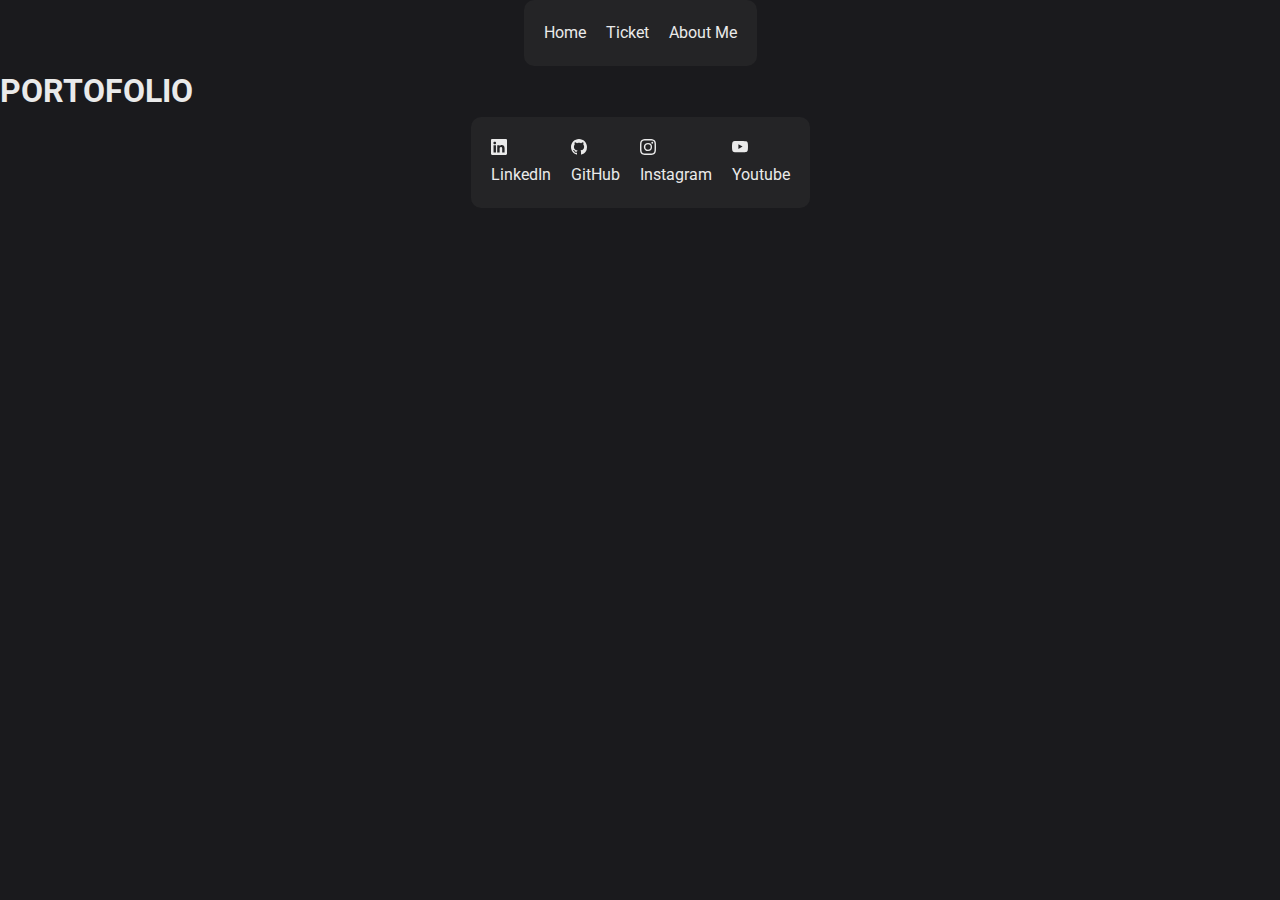
<file: index.html>
<!DOCTYPE html>
<html lang="en">
<head>
  <meta charset="UTF-8" />
  <meta name="viewport" content="width=device-width, initial-scale=1.0"/>
  <title>Muhammad Lintang Fajar - About</title>
  <link rel="stylesheet" href="style.css" />
</head>
<body>
  <header>
    <nav id="nav">
      <ul class="nav_links">
        <li><a href="home.html">Home</a></li>
        <li><a href="ticket.html">Ticket</a></li>
        <li><a href="about.html">About Me</a></li>
      </ul>
    </nav>

    <!-- Burger menu -->
    <div class="burger-icon">
      <label class="burger" for="burger">
        <input class="line" type="checkbox" id="burger" />
      </label>
    </div>
  </header>

  <main>
    <!-- Hero Section -->
    <section>
      <h1 class="hero">PORTOFOLIO</h1>
      <nav>
        <!-- From Uiverse.io by wilsondesouza -->
        <ul class="example-2">
          <li class="icon-content">
            <a href="https://linkedin.com/" aria-label="LinkedIn" data-social="linkedin">
              <div class="filled"></div>
              <svg xmlns="http://www.w3.org/2000/svg" width="16" height="16"
                fill="currentColor" class="bi bi-linkedin" viewBox="0 0 16 16">
                <path d="M0 1.146C0 .513.526 0 1.175 0h13.65C15.474 
                  0 16 .513 16 1.146v13.708c0 .633-.526 
                  1.146-1.175 1.146H1.175C.526 16 0 15.487 
                  0 14.854zm4.943 12.248V6.169H2.542v7.225zm-1.2-8.212c.837 
                  0 1.358-.554 1.358-1.248-.015-.709-.52-1.248-1.342-1.248S2.4 
                  3.226 2.4 3.934c0 .694.521 1.248 
                  1.327 1.248zm4.908 8.212V9.359c0-.216.016-.432.08-.586.173-.431.568-.878 
                  1.232-.878.869 0 1.216.662 1.216 
                  1.634v3.865h2.401V9.25c0-2.22-1.184-3.252-2.764-3.252-1.274 
                  0-1.845.7-2.165 1.193v.025h-.016l.016-.025V6.169h-2.4c.03.678 
                  0 7.225 0 7.225z" fill="currentColor"></path>
              </svg>
            </a>
            <div class="tooltip">LinkedIn</div>
          </li>

          <li class="icon-content">
            <a href="https://www.github.com/" aria-label="GitHub" data-social="github">
              <div class="filled"></div>
              <svg xmlns="http://www.w3.org/2000/svg" width="16" height="16"
                fill="currentColor" class="bi bi-github" viewBox="0 0 16 16">
                <path d="M8 0C3.58 0 0 3.58 0 
                  8c0 3.54 2.29 6.53 5.47 
                  7.59.4.07.55-.17.55-.38 0-.19-.01-.82-.01-1.49-2.01.37-2.53-.49-2.69-.94-.09-.23-.48-.94-.82-1.13-.28-.15-.68-.52-.01-.53.63-.01 
                  1.08.58 1.23.82.72 1.21 
                  1.87.87 2.33.66.07-.52.28-.87.51-1.07-1.78-.2-3.64-.89-3.64-3.95 
                  0-.87.31-1.59.82-2.15-.08-.2-.36-1.02.08-2.12 
                  0 0 .67-.21 2.2.82.64-.18 
                  1.32-.27 2-.27s1.36.09 2 
                  .27c1.53-1.04 2.2-.82 
                  2.2-.82.44 1.1.16 1.92.08 
                  2.12.51.56.82 1.27.82 
                  2.15 0 3.07-1.87 3.75-3.65 
                  3.95.29.25.54.73.54 
                  1.48 0 1.07-.01 1.93-.01 
                  2.2 0 .21.15.46.55.38A8.01 
                  8.01 0 0 0 16 8c0-4.42-3.58-8-8-8"
                  fill="currentColor"></path>
              </svg>
            </a>
            <div class="tooltip">GitHub</div>
          </li>

          <li class="icon-content">
            <a href="https://www.instagram.com/" aria-label="Instagram" data-social="instagram">
              <div class="filled"></div>
              <svg xmlns="http://www.w3.org/2000/svg" width="16" height="16"
                fill="currentColor" class="bi bi-instagram" viewBox="0 0 16 16">
                <path d="M8 0C5.829 0 5.556.01 
                  4.703.048 3.85.088 3.269.222 
                  2.76.42a3.9 3.9 0 0 0-1.417.923A3.9 
                  3.9 0 0 0 .42 2.76C.222 
                  3.268.087 3.85.048 
                  4.7.01 5.555 0 5.827 
                  0 8.001c0 2.172.01 2.444.048 
                  3.297.04.852.174 1.433.372 
                  1.942.205.526.478.972.923 
                  1.417.444.445.89.719 
                  1.416.923.51.198 1.09.333 
                  1.942.372C5.555 15.99 5.827 
                  16 8 16s2.444-.01 3.298-.048c.851-.04 
                  1.434-.174 1.943-.372a3.9 3.9 
                  0 0 0 1.416-.923c.445-.445.718-.891.923-1.417.197-.509.332-1.09.372-1.942C15.99 
                  10.445 16 10.173 16 8s-.01-2.445-.048-3.299c-.04-.851-.175-1.433-.372-1.941a3.9 
                  3.9 0 0 0-.923-1.417A3.9 3.9 
                  0 0 0 13.24.42c-.51-.198-1.092-.333-1.943-.372C10.443.01 10.172 
                  0 7.998 0zm-.717 1.442h.718c2.136 
                  0 2.389.007 3.232.046.78.035 1.204.166 
                  1.486.275.373.145.64.319.92.599s.453.546.598.92c.11.281.24.705.275 
                  1.485.039.843.047 1.096.047 3.231s-.008 
                  2.389-.047 3.232c-.035.78-.166 
                  1.203-.275 1.485a2.5 2.5 0 0 1-.599.919c-.28.28-.546.453-.92.598-.28.11-.704.24-1.485.276-.843.038-1.096.047-3.232.047s-2.39-.009-3.233-.047c-.78-.036-1.203-.166-1.485-.276a2.5 
                  2.5 0 0 1-.92-.598 2.5 2.5 
                  0 0 1-.6-.92c-.109-.281-.24-.705-.275-1.485-.038-.843-.046-1.096-.046-3.233s.008-2.388.046-3.231c.036-.78.166-1.204.276-1.486.145-.373.319-.64.599-.92s.546-.453.92-.598c.282-.11.705-.24 
                  1.485-.276.738-.034 1.024-.044 
                  2.515-.045zm4.988 1.328a.96.96 0 
                  1 0 0 1.92.96.96 0 0 0 0-1.92m-4.27 
                  1.122a4.109 4.109 0 1 0 
                  0 8.217 4.109 4.109 0 0 0 0-8.217m0 
                  1.441a2.667 2.667 0 1 1 
                  0 5.334 2.667 2.667 0 0 1 
                  0-5.334"
                  fill="currentColor"></path>
              </svg>
            </a>
            <div class="tooltip">Instagram</div>
          </li>

          <li class="icon-content">
            <a href="https://youtube.com/" aria-label="Youtube" data-social="youtube">
              <div class="filled"></div>
              <svg xmlns="http://www.w3.org/2000/svg" width="16" height="16"
                fill="currentColor" class="bi bi-youtube" viewBox="0 0 16 16">
                <path d="M8.051 1.999h.089c.822.003 
                  4.987.033 6.11.335a2.01 2.01 0 0 1 
                  1.415 1.42c.101.38.172.883.22 
                  1.402l.01.104.022.26.008.104c.065.914.073 
                  1.77.074 1.957v.075c-.001.194-.01 
                  1.108-.082 2.06l-.008.105-.009.104c-.05.572-.124 
                  1.14-.235 1.558a2.01 2.01 0 0 1-1.415 
                  1.42c-1.16.312-5.569.334-6.18.335h-.142c-.309 
                  0-1.587-.006-2.927-.052l-.17-.006-.087-.004-.171-.007-.171-.007c-1.11-.049-2.167-.128-2.654-.26a2.01 
                  2.01 0 0 1-1.415-1.419c-.111-.417-.185-.986-.235-1.558L.09 
                  9.82l-.008-.104A31 31 0 0 1 0 
                  7.68v-.123c.002-.215.01-.958.064-1.778l.007-.103.003-.052.008-.104.022-.26.01-.104c.048-.519.119-1.023.22-1.402a2.01 
                  2.01 0 0 1 1.415-1.42c.487-.13 1.544-.21 
                  2.654-.26l.17-.007.172-.006.086-.003.171-.007A100 
                  100 0 0 1 7.858 2zM6.4 5.209v4.818l4.157-2.408z"
                  fill="currentColor"></path>
              </svg>
            </a>
            <div class="tooltip">Youtube</div>
          </li>
        </ul>
      </nav>
    </section>
</body>
</html>
</file>
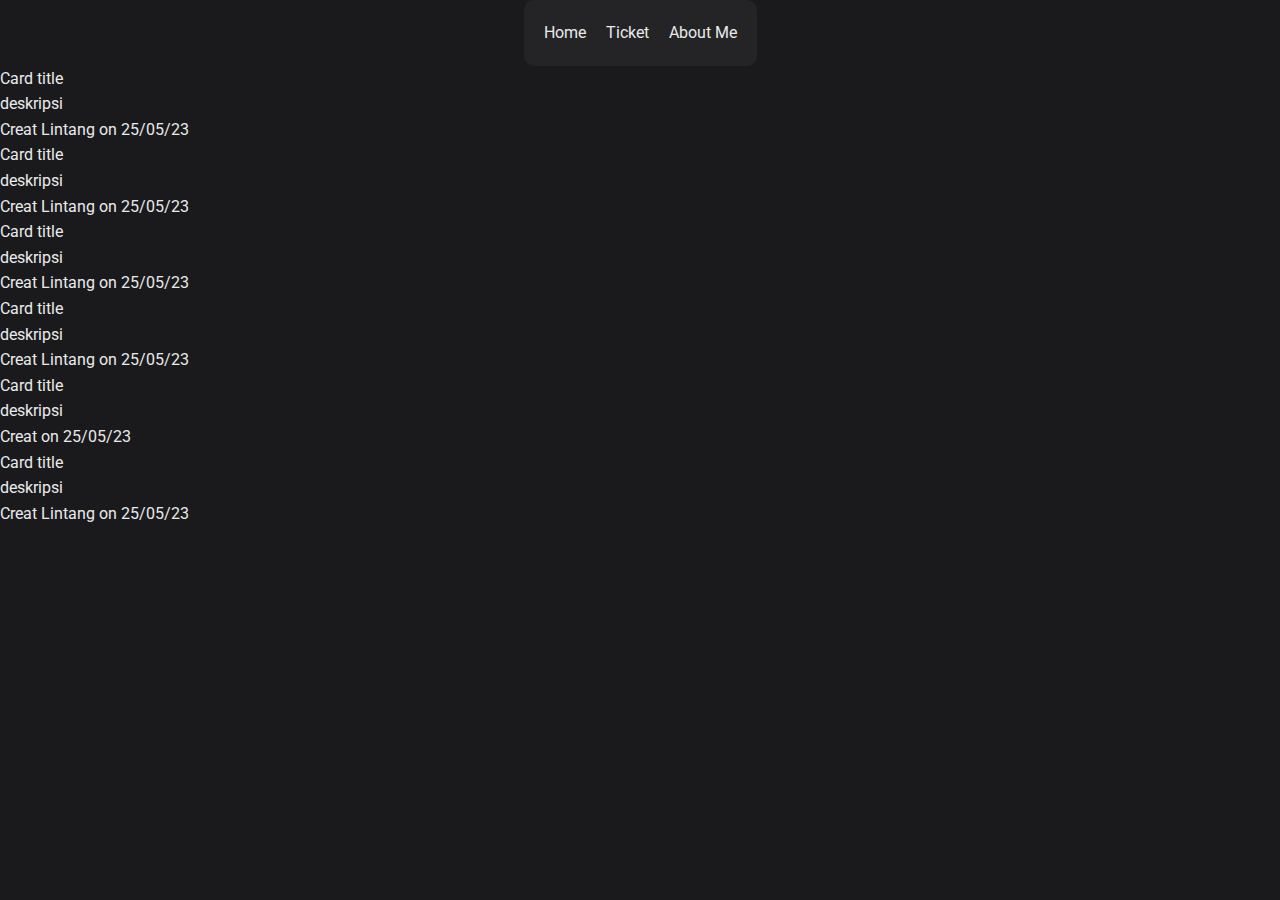
<file: about.html>
<!DOCTYPE html>
<html lang="en">
<head>
  <meta charset="UTF-8" />
  <meta name="viewport" content="width=device-width, initial-scale=1.0"/>
  <link rel="stylesheet" href="style.css" />
</head>

<body>
    <header>
         <nav id="nav">
      <ul class="nav_links">
        <li><a href="home.html">Home</a></li>
        <li><a href="ticket.html">Ticket</a></li>
        <li><a href="about.html">About Me</a></li>
      </ul>
    </nav>
    </header>
     <!-- Flip Cards Section -->
    <section class="card-section">
      <div class="flip-card">
        <div class="flip-card-inner">
          <div class="flip-card-front"></div>
          <div class="flip-card-back1"></div>
        </div>
      </div>

      <div class="flip-card">
        <div class="flip-card-inner">
          <div class="flip-card-front"></div>
          <div class="flip-card-back2"></div>
        </div>
      </div>

      <div class="flip-card">
        <div class="flip-card-inner">
          <div class="flip-card-front"></div>
          <div class="flip-card-back3"></div>
        </div>
      </div>

      <div class="flip-card">
        <div class="flip-card-inner">
          <div class="flip-card-front"></div>
          <div class="flip-card-back4"></div>
        </div>
      </div>
    </section>

    <section>
        <div class="container1">
        <div class="item">
            <div class="card">
  <div class="card-image"></div>
  <p class="card-title">Card title</p>
  <p class="card-body">
    deskripsi
  </p>
  <p class="footer">Creat  <span class="by-name">Lintang</span> on <span class="date">25/05/23</span></p>
</div>
        </div>
        <div class="item">
            <div class="card">
  <div class="card-image"></div>
  <p class="card-title">Card title</p>
  <p class="card-body">
   deskripsi
  <p class="footer">Creat  <span class="by-name">Lintang</span> on <span class="date">25/05/23</span></p>
</div>
        </div>
        <div class="item">
            <div class="card">
  <div class="card-image"></div>
  <p class="card-title">Card title</p>
  <p class="card-body">
    deskripsi
  </p>
  <p class="footer">Creat  <span class="by-name">Lintang</span> on <span class="date">25/05/23</span></p>
</div>
        </div>
        <div class="item">
            <div class="card">
  <div class="card-image"></div>
  <p class="card-title">Card title</p>
  <p class="card-body">
    deskripsi
  </p>
  <p class="footer">Creat  <span class="by-name">Lintang</span> on <span class="date">25/05/23</span></p>
</div>
        </div>
        <div class="item">
            <div class="card">
  <div class="card-image"></div>
  <p class="card-title">Card title</p>
  <p class="card-body">
    deskripsi
  </p>
  <p class="footer">Creat <span class="by-name"></span> on <span class="date">25/05/23</span></p>
</div>
        </div>
        <div class="item">
            <div class="card">
  <div class="card-image"></div>
  <p class="card-title">Card title</p>
  <p class="card-body">
    deskripsi
  </p>
  <p class="footer">Creat <span class="by-name">Lintang</span> on <span class="date">25/05/23</span></p>
</div>
        </div>
        </div>
    </section>
</section>
</body>
</file>
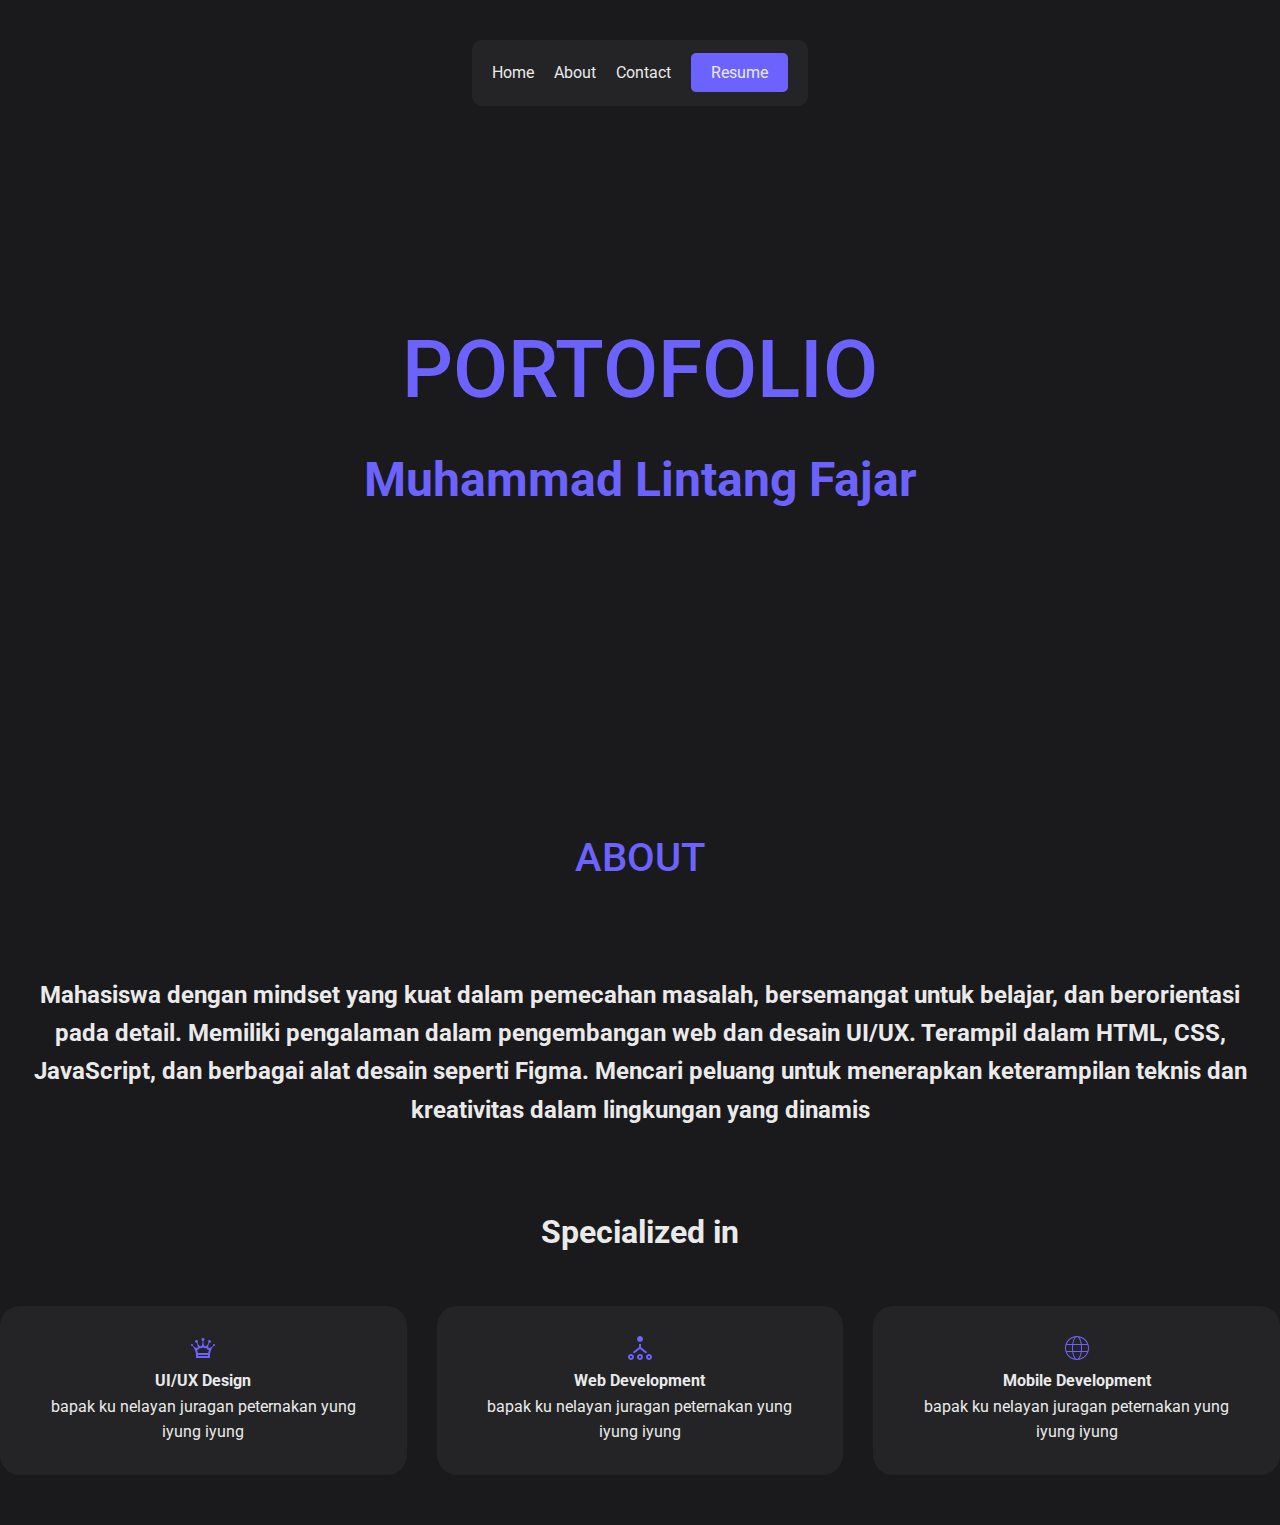
<file: home.html>
<!DOCTYPE html>
<html lang="en">
<head>
    <meta charset="UTF-8">
    <meta name="viewport" content="width=device-width, initial-scale=1.0">
    <meta http-equiv="X-UA-Compatible" content="ie=edge">
    <title>Muhammad Lintang Fajar</title>
    <link rel="stylesheet" href="style.css">
</head>

<body>
    <header>
        <div class="container">
            <div class="navbar">
                <nav id="nav-list">
                    <ul>
                        <li><a href="index.html">Home</a></li>
                        <li><a href="about.html">About</a></li>
                        <li><a href="contact.html">Contact</a></li>
                        <li>
                            <a href="resume.html" target="_blank" class="btn">Resume</a>
                        </li>
                    </ul>
                </nav>

                <div class="burger" id="burger-button">
                    <div class="line line1"></div>
                    <div class="line line2"></div>
                    <div class="line line3"></div>
                </div>
            </div>
        </div>
    </header>

    <main>
        <section id="hero">
            <div class="hero-left">
                <h1 class="pre-title">PORTOFOLIO</h1>
                <h3 class="title">Muhammad Lintang Fajar</h3>
            </div>
        </section>

        <section id="services">
            <div class="main-container">
                <h2 class="pre-title">About</h2>
                <h2 class="parag">Mahasiswa dengan mindset yang kuat dalam pemecahan masalah, bersemangat untuk belajar, dan berorientasi pada detail. Memiliki pengalaman dalam pengembangan web dan desain UI/UX. Terampil dalam HTML, CSS, JavaScript, dan berbagai alat desain seperti Figma. Mencari peluang untuk menerapkan keterampilan teknis dan kreativitas dalam lingkungan yang dinamis</h2>
                <h1 class="services-title">Specialized in</h1>

                <div class="grid-3">
                    <div class="service1">
                        <div class="service-icon" role="img" aria-label="UI/UX Design icon">
                             <svg xmlns="http://www.w3.org/2000/svg" width="24" height="24" viewBox="0 0 24 24"><path d="M24 9c0-.552-.447-1-1-1-.729 0-1.295.79-.832 1.521-1.199 1.439-3.355 2.979-4.355 2.438-1.201-.65-.277-3.302.451-4.982.957.149 1.736-.588 1.736-1.477 0-.829-.672-1.5-1.5-1.5s-1.5.671-1.5 1.5c0 .452.204.853.52 1.127-.646 1.646-2.329 3.81-3.41 3.591-1.347-.268-1.69-3.448-1.685-5.287.62-.183 1.075-.751 1.075-1.431 0-.829-.672-1.5-1.5-1.5s-1.5.671-1.5 1.5c0 .68.455 1.248 1.075 1.432.006 1.839-.338 5.019-1.685 5.287-1.08.218-2.763-1.945-3.41-3.592.316-.274.52-.675.52-1.127 0-.829-.672-1.5-1.5-1.5s-1.5.671-1.5 1.5c0 .889.779 1.626 1.736 1.476.729 1.681 1.652 4.333.451 4.982-1 .541-3.155-.999-4.355-2.438.463-.73-.103-1.52-.832-1.52-.553 0-1 .448-1 1 0 .708.727 1.22 1.413.905 4.277 4.767 3.587 10.584 3.587 12.095h14c0-1.445-.707-7.308 3.587-12.095.686.315 1.413-.197 1.413-.905zm-15.42 3.001c1.277.513 2.562.148 3.42-.834.858.982 2.143 1.347 3.42.834.393 1.211 1.447 1.945 2.555 2.052-.381.976-.686 1.981-.854 2.947h-10.242c-.168-.965-.473-1.971-.854-2.947 1.103-.106 2.161-.835 2.555-2.052zm-1.58 7.999v-1h10v1h-10z"/></svg>
                        </div>
                        <h4>UI/UX Design</h4>
                        <p>bapak ku nelayan juragan peternakan yung iyung iyung</p>
                    </div>

                    <div class="service2">
                        <div class="service-icon" role="img" aria-label="Web Development icon">
                             <svg xmlns="http://www.w3.org/2000/svg" width="24" height="24" viewBox="0 0 24 24"><path d="M3 20c.552 0 1 .449 1 1s-.448 1-1 1-1-.449-1-1 .448-1 1-1zm0-2c-1.656 0-3 1.343-3 3s1.344 3 3 3 3-1.343 3-3-1.344-3-3-3zm9 2c.552 0 1 .449 1 1s-.448 1-1 1-1-.449-1-1 .448-1 1-1zm0-2c-1.656 0-3 1.343-3 3s1.344 3 3 3 3-1.343 3-3-1.344-3-3-3zm0-18c-1.656 0-3 1.343-3 3s1.344 3 3 3 3-1.343 3-3-1.344-3-3-3zm9 20c.552 0 1 .449 1 1s-.448 1-1 1-1-.449-1-1 .448-1 1-1zm0-2c-1.656 0-3 1.343-3 3s1.344 3 3 3 3-1.343 3-3-1.344-3-3-3zm-1.577-1.721l-6.423-5.028v-3.352c-.323.066-.658.101-1 .101s-.677-.035-1-.101v3.352l-6.424 5.028c.695.233 1.323.602 1.844 1.093l5.58-4.372 5.579 4.373c.522-.492 1.15-.861 1.844-1.094z"/></svg>
                        </div>
                        <h4>Web Development</h4>
                        <p>bapak ku nelayan juragan peternakan yung iyung iyung</p>
                    </div>

                    <div class="service3">
                        <div class="service-icon" role="img" aria-label="Mobile Development icon">
                           <svg width="24" height="24" xmlns="http://www.w3.org/2000/svg" fill-rule="evenodd" clip-rule="evenodd"><path d="M12.02 0c6.614.011 11.98 5.383 11.98 12 0 6.623-5.376 12-12 12-6.623 0-12-5.377-12-12 0-6.617 5.367-11.989 11.981-12h.039zm3.694 16h-7.427c.639 4.266 2.242 7 3.713 7 1.472 0 3.075-2.734 3.714-7m6.535 0h-5.523c-.426 2.985-1.321 5.402-2.485 6.771 3.669-.76 6.671-3.35 8.008-6.771m-14.974 0h-5.524c1.338 3.421 4.34 6.011 8.009 6.771-1.164-1.369-2.059-3.786-2.485-6.771m-.123-7h-5.736c-.331 1.166-.741 3.389 0 6h5.736c-.188-1.814-.215-3.925 0-6m8.691 0h-7.685c-.195 1.8-.225 3.927 0 6h7.685c.196-1.811.224-3.93 0-6m6.742 0h-5.736c.062.592.308 3.019 0 6h5.736c.741-2.612.331-4.835 0-6m-12.825-7.771c-3.669.76-6.671 3.35-8.009 6.771h5.524c.426-2.985 1.321-5.403 2.485-6.771m5.954 6.771c-.639-4.266-2.242-7-3.714-7-1.471 0-3.074 2.734-3.713 7h7.427zm-1.473-6.771c1.164 1.368 2.059 3.786 2.485 6.771h5.523c-1.337-3.421-4.339-6.011-8.008-6.771"/></svg>
                        </div>
                        <h4>Mobile Development</h4>
                        <p>bapak ku nelayan juragan peternakan yung iyung iyung</p>
                    </div>
                </div>
            </div>
        </section>
    </main>
    
    <script src="script.js"></script>
</body>
</html>
</file>
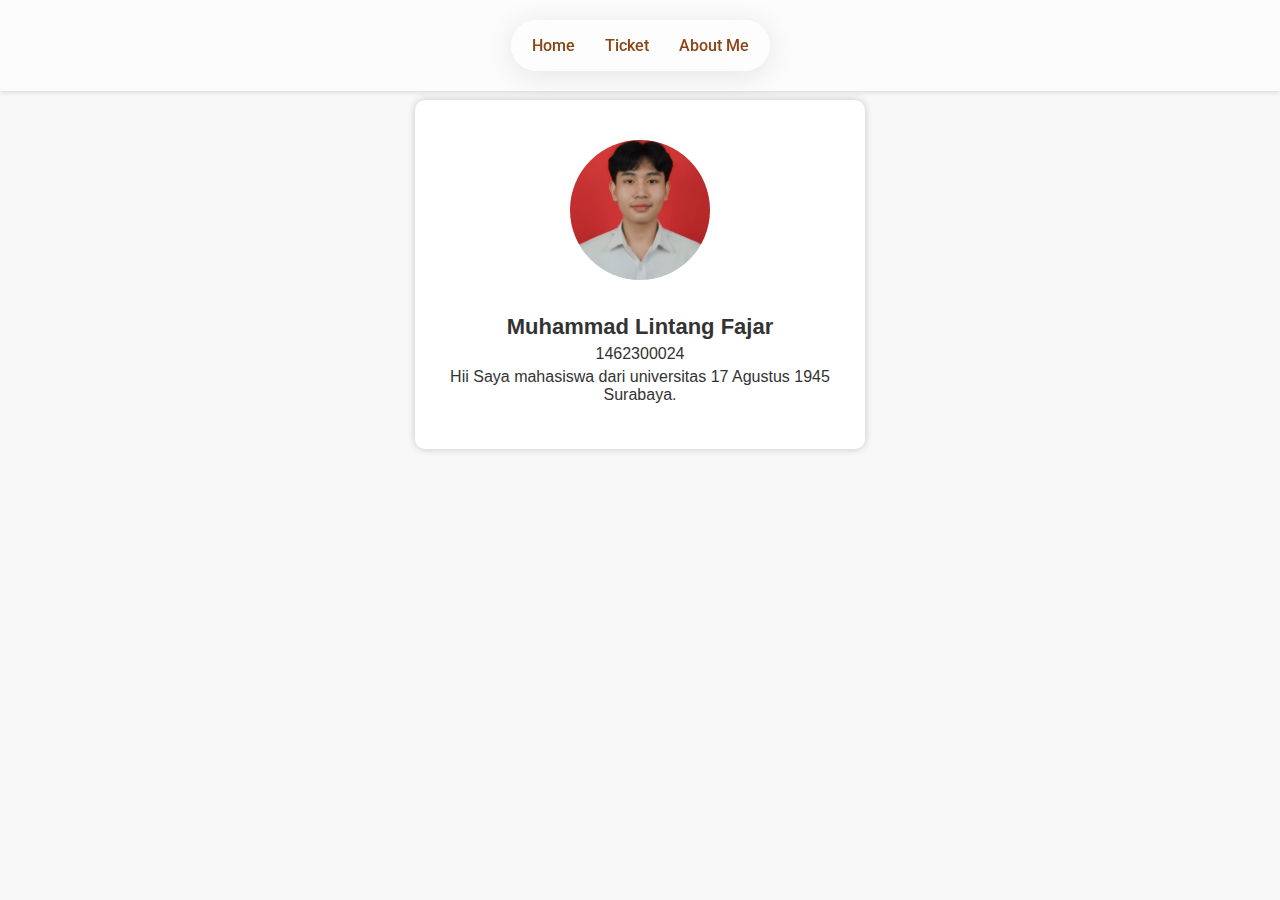
<file: ticket.html>
<!DOCTYPE html>
<html lang="id">
<head>
    <meta charset="UTF-8">
    <meta name="viewport" content="width=device-width, initial-scale=1.0">
    <title>Profil Mahasiswa - Muhammad Lintang Fajar</title>
    <link href="https://fonts.googleapis.com/css2?family=Roboto:wght@400;500&display=swap" rel="stylesheet">
    <style>
        /* Reset dan Box Sizing */
        * {
            margin: 0;
            padding: 0;
            box-sizing: border-box;
        }

        /* --- Styling Body (Polos) --- */
        body {
            font-family: Arial, Helvetica, sans-serif;
            background-color: #f8f8f8; /* Latar belakang body polos putih/abu-abu terang */
            color: #333333; /* Teks default di body menjadi gelap */
            margin: 0;
            padding: 0;
            display: flex;
            flex-direction: column;
            align-items: center;
            min-height: 100vh;
            position: relative;
        }

        /* body::before yang menciptakan efek blur di body TELAH DIHAPUS */

        /* --- Header dan Navigasi dengan Efek Blur (Glass-Morphism) --- */
        header {
            width: 100%;
            display: flex;
            justify-content: center;
            padding: 20px 0;
            /* Header transparan agar efek blur terlihat di atas background #f8f8f8 */
            background: rgba(255, 255, 255, 0.5); 
            box-shadow: 0 2px 4px rgba(0,0,0,0.1); /* Tambahkan shadow agar terangkat */
            position: fixed;
            top: 0;
            z-index: 10;
        }

        .nav_links {
            list-style: none;
            display: flex;
            justify-content: center;
            gap: 30px;
            padding: 15px 20px;
            width: fit-content;
            /* Efek Blur Glass Morphism pada Navigasi */
            background: rgba(255, 255, 255, 0.3); /* Transparan lebih terang */
            border-radius: 50px;
            box-shadow: 0 4px 30px rgba(0, 0, 0, 0.1);
            backdrop-filter: blur(10px);
            -webkit-backdrop-filter: blur(10px);
            border: 1px solid rgba(255, 255, 255, 0.6); 
            font-family: 'Roboto', sans-serif;
        }

        .nav_links li a {
            color: #8B4513; /* Warna Coklat Gelap/Tembaga agar kontras di latar belakang terang */
            text-decoration: none;
            font-weight: 500;
            transition: color 0.3s;
        }

        .nav_links li a:hover {
            color: #000000; /* Warna Hitam saat hover */
        }

        /* --- Styling Card Profil --- */
        
        .card {
            margin-top: 100px; /* Jarak dari header fixed */
            margin-bottom: 20px; 
            width: 450px;
            /* Latar belakang card putih solid */
            background-color: #ffffff; 
            border-radius: 10px;
            text-align: center;
            padding: 40px 20px;
            box-shadow: 0px 0px 8px rgba(0,0,0,0.2);
            color: #333;
        }

        .profile-img {
            width: 140px;
            height: 140px;
            border-radius: 50%;
            object-fit: cover;
            margin-bottom: 10px;
        }

        h2 {
            margin: 20px 0 5px;
            font-size: 22px;
            font-weight: bold;
        }

        p {
            font-size: 16px;
            margin: 5px 0;
        }
    </style>
</head>

<body>
    <header>
        <nav id="nav">
            <ul class="nav_links">
                <li><a href="home.html">Home</a></li>
                <li><a href="ticket.html">Ticket</a></li>
                <li><a href="about.html">About Me</a></li>
            </ul>
        </nav>
    </header>

    <div class="card">
        <img src="foto.jpg" alt="Foto Profil" class="profile-img">

        <h2>Muhammad Lintang Fajar</h2>
        <p>1462300024</p>
        <p>
            Hii Saya mahasiswa dari universitas 17 Agustus 1945 Surabaya.
        </p>
    </div>
</body>
</html>
</file>
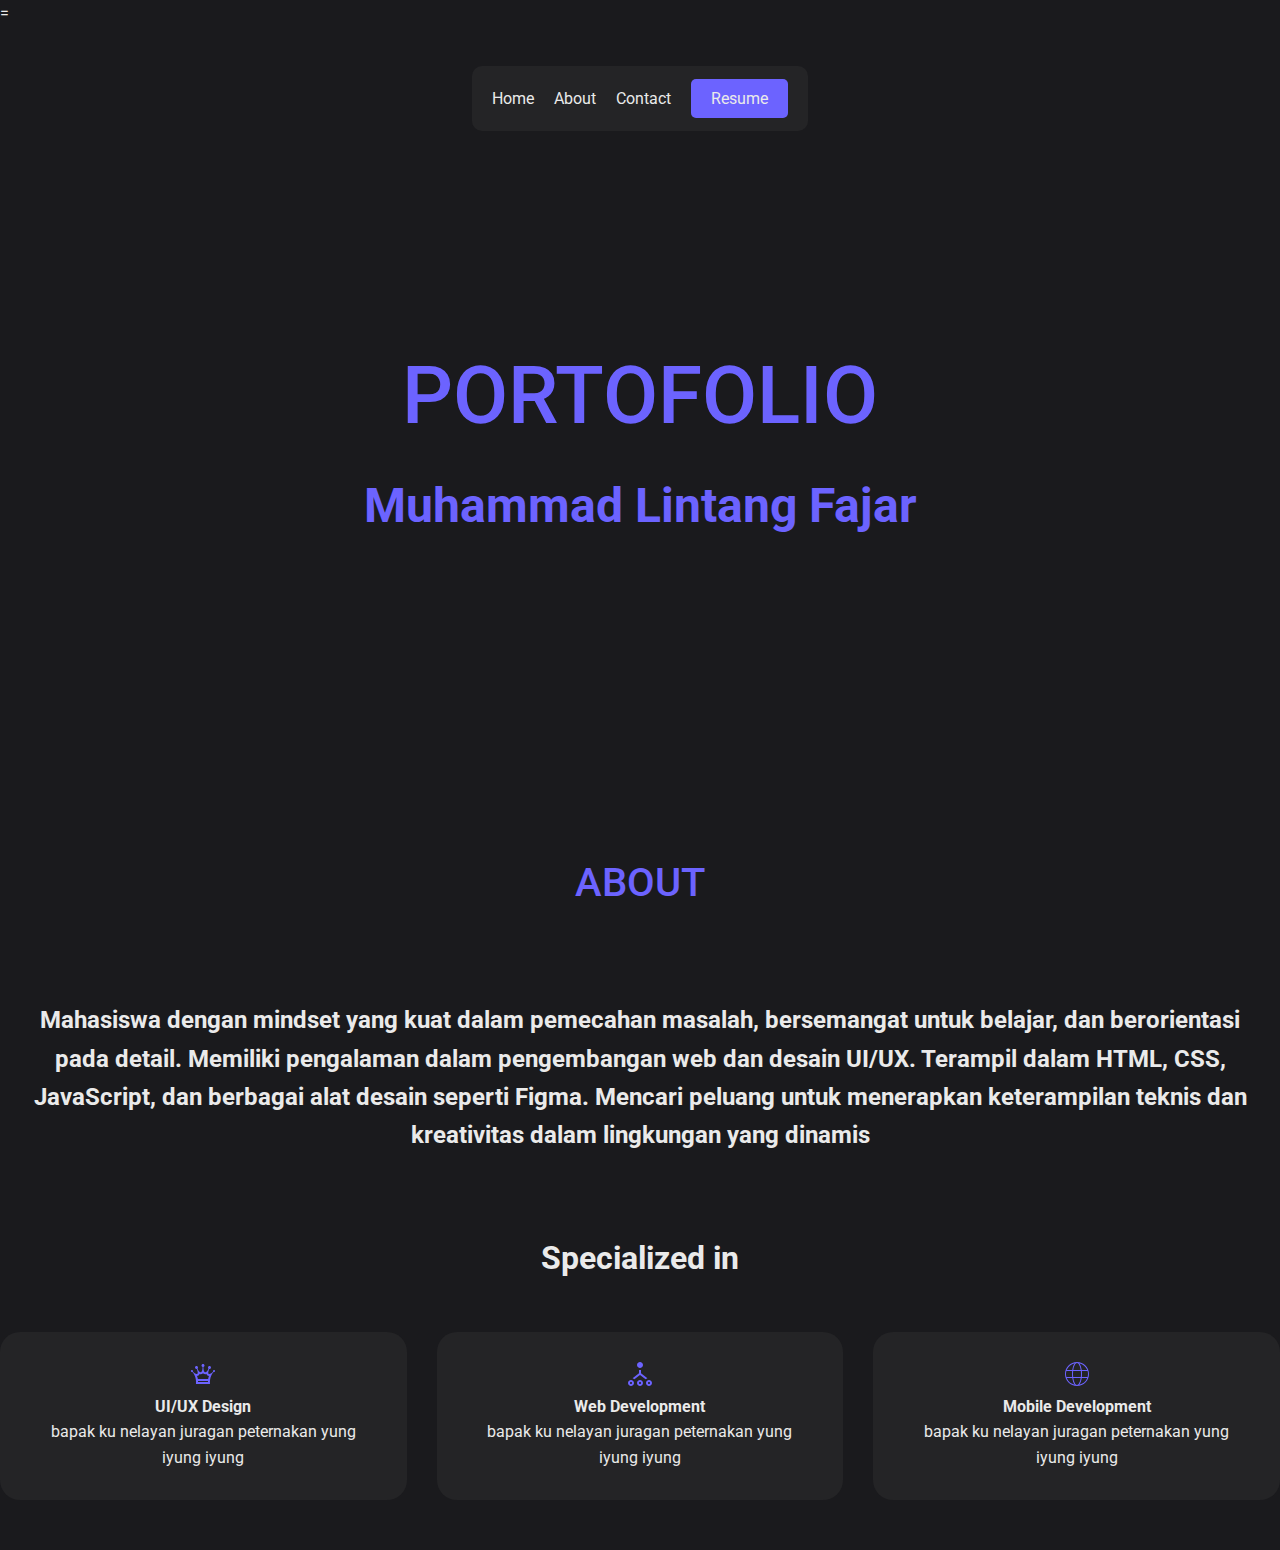
<file: web percobaan/lin.html>
<!DOCTYPE html>
<html lang="en">
<head>
    <meta charset="UTF-8">
    <meta name="viewport" content="width=device-width, initial-scale=1.0">
    <meta http-equiv="X-UA-Compatible" content="ie=edge">
    <title>Muhammad Lintang Fajar</title>
    <link rel="stylesheet" href="nta.css">
</head>=

<body>
    <header>
        <div class="container">
            <div class="navbar">
                <nav id="nav-list">
                    <ul>
                        <li><a href="index.html">Home</a></li>
                        <li><a href="about.html">About</a></li>
                        <li><a href="contact.html">Contact</a></li>
                        <li>
                            <a href="resume.html" target="_blank" class="btn">Resume</a>
                        </li>
                    </ul>
                </nav>

                <div class="burger" id="burger-button">
                    <div class="line line1"></div>
                    <div class="line line2"></div>
                    <div class="line line3"></div>
                </div>
            </div>
        </div>
    </header>

    <main>
        <section id="hero">
            <div class="hero-left">
                <h1 class="pre-title">PORTOFOLIO</h1>
                <h3 class="title">Muhammad Lintang Fajar</h3>
            </div>
        </section>

        <section id="services">
            <div class="main-container">
                <h2 class="pre-title">About</h2>
                <h2 class="parag">Mahasiswa dengan mindset yang kuat dalam pemecahan masalah, bersemangat untuk belajar, dan berorientasi pada detail. Memiliki pengalaman dalam pengembangan web dan desain UI/UX. Terampil dalam HTML, CSS, JavaScript, dan berbagai alat desain seperti Figma. Mencari peluang untuk menerapkan keterampilan teknis dan kreativitas dalam lingkungan yang dinamis</h2>
                <h1 class="services-title">Specialized in</h1>

                <div class="grid-3">
                    <div class="service1">
                        <div class="service-icon" role="img" aria-label="UI/UX Design icon">
                             <svg xmlns="http://www.w3.org/2000/svg" width="24" height="24" viewBox="0 0 24 24"><path d="M24 9c0-.552-.447-1-1-1-.729 0-1.295.79-.832 1.521-1.199 1.439-3.355 2.979-4.355 2.438-1.201-.65-.277-3.302.451-4.982.957.149 1.736-.588 1.736-1.477 0-.829-.672-1.5-1.5-1.5s-1.5.671-1.5 1.5c0 .452.204.853.52 1.127-.646 1.646-2.329 3.81-3.41 3.591-1.347-.268-1.69-3.448-1.685-5.287.62-.183 1.075-.751 1.075-1.431 0-.829-.672-1.5-1.5-1.5s-1.5.671-1.5 1.5c0 .68.455 1.248 1.075 1.432.006 1.839-.338 5.019-1.685 5.287-1.08.218-2.763-1.945-3.41-3.592.316-.274.52-.675.52-1.127 0-.829-.672-1.5-1.5-1.5s-1.5.671-1.5 1.5c0 .889.779 1.626 1.736 1.476.729 1.681 1.652 4.333.451 4.982-1 .541-3.155-.999-4.355-2.438.463-.73-.103-1.52-.832-1.52-.553 0-1 .448-1 1 0 .708.727 1.22 1.413.905 4.277 4.767 3.587 10.584 3.587 12.095h14c0-1.445-.707-7.308 3.587-12.095.686.315 1.413-.197 1.413-.905zm-15.42 3.001c1.277.513 2.562.148 3.42-.834.858.982 2.143 1.347 3.42.834.393 1.211 1.447 1.945 2.555 2.052-.381.976-.686 1.981-.854 2.947h-10.242c-.168-.965-.473-1.971-.854-2.947 1.103-.106 2.161-.835 2.555-2.052zm-1.58 7.999v-1h10v1h-10z"/></svg>
                        </div>
                        <h4>UI/UX Design</h4>
                        <p>bapak ku nelayan juragan peternakan yung iyung iyung</p>
                    </div>

                    <div class="service2">
                        <div class="service-icon" role="img" aria-label="Web Development icon">
                             <svg xmlns="http://www.w3.org/2000/svg" width="24" height="24" viewBox="0 0 24 24"><path d="M3 20c.552 0 1 .449 1 1s-.448 1-1 1-1-.449-1-1 .448-1 1-1zm0-2c-1.656 0-3 1.343-3 3s1.344 3 3 3 3-1.343 3-3-1.344-3-3-3zm9 2c.552 0 1 .449 1 1s-.448 1-1 1-1-.449-1-1 .448-1 1-1zm0-2c-1.656 0-3 1.343-3 3s1.344 3 3 3 3-1.343 3-3-1.344-3-3-3zm0-18c-1.656 0-3 1.343-3 3s1.344 3 3 3 3-1.343 3-3-1.344-3-3-3zm9 20c.552 0 1 .449 1 1s-.448 1-1 1-1-.449-1-1 .448-1 1-1zm0-2c-1.656 0-3 1.343-3 3s1.344 3 3 3 3-1.343 3-3-1.344-3-3-3zm-1.577-1.721l-6.423-5.028v-3.352c-.323.066-.658.101-1 .101s-.677-.035-1-.101v3.352l-6.424 5.028c.695.233 1.323.602 1.844 1.093l5.58-4.372 5.579 4.373c.522-.492 1.15-.861 1.844-1.094z"/></svg>
                        </div>
                        <h4>Web Development</h4>
                        <p>bapak ku nelayan juragan peternakan yung iyung iyung</p>
                    </div>

                    <div class="service3">
                        <div class="service-icon" role="img" aria-label="Mobile Development icon">
                           <svg width="24" height="24" xmlns="http://www.w3.org/2000/svg" fill-rule="evenodd" clip-rule="evenodd"><path d="M12.02 0c6.614.011 11.98 5.383 11.98 12 0 6.623-5.376 12-12 12-6.623 0-12-5.377-12-12 0-6.617 5.367-11.989 11.981-12h.039zm3.694 16h-7.427c.639 4.266 2.242 7 3.713 7 1.472 0 3.075-2.734 3.714-7m6.535 0h-5.523c-.426 2.985-1.321 5.402-2.485 6.771 3.669-.76 6.671-3.35 8.008-6.771m-14.974 0h-5.524c1.338 3.421 4.34 6.011 8.009 6.771-1.164-1.369-2.059-3.786-2.485-6.771m-.123-7h-5.736c-.331 1.166-.741 3.389 0 6h5.736c-.188-1.814-.215-3.925 0-6m8.691 0h-7.685c-.195 1.8-.225 3.927 0 6h7.685c.196-1.811.224-3.93 0-6m6.742 0h-5.736c.062.592.308 3.019 0 6h5.736c.741-2.612.331-4.835 0-6m-12.825-7.771c-3.669.76-6.671 3.35-8.009 6.771h5.524c.426-2.985 1.321-5.403 2.485-6.771m5.954 6.771c-.639-4.266-2.242-7-3.714-7-1.471 0-3.074 2.734-3.713 7h7.427zm-1.473-6.771c1.164 1.368 2.059 3.786 2.485 6.771h5.523c-1.337-3.421-4.339-6.011-8.008-6.771"/></svg>
                        </div>
                        <h4>Mobile Development</h4>
                        <p>bapak ku nelayan juragan peternakan yung iyung iyung</p>
                    </div>
                </div>
            </div>
        </section>
    </main>
</body>
</html>
</file>
<file: style.css>
@import url('https://fonts.googleapis.com/css2?family=Roboto:ital,wght@0,100..900;1,100..900&display=swap');

:root {
  /* Warna dasar */
  --background-color: #1A1A1D;
  --secondary-background: #242426;

  /* Warna utama & aksen */
  --primary-color: #6C63FF;
  --secondary-color: #00ADB5;
  --accent-color: #FF6B6B;

  /* Warna teks */
  --text-color: #EAEAEA;
  --text-muted: #A0A0A0;

  /* Border & shadow */
  --border-color: #2E2E32;
  --shadow-color: rgba(0, 0, 0, 0.6);
}

* {
  margin: 0;
  padding: 0;
  box-sizing: border-box;
}

body {
  font-family: 'Roboto', sans-serif;
  background-color: var(--background-color);
  color: var(--text-color);
  line-height: 1.6;
  scroll-behavior: smooth;
  overflow-x: hidden;
}

.pre-title, .title {
  color: var(--primary-color);
  font-weight: 700;
  margin-bottom: 10px;
}

h1, h2, h3, h4, h5, h6 {
  color: var(--text-color);
}

p, span, label, input, textarea, li {
  color: var(--text-color);
  font-size: 1rem;
}

a {
  text-decoration: none;
  color: var(--text-color);
}

.btn {
  background-color: var(--primary-color);
  color: var(--text-color);
  padding: 10px 20px;
  border-radius: 5px;
  transition: all 0.3s ease;
}

.btn:hover {
  background-color: #5d56d3;
}

.container {
  width: 100%;
  max-width: 1200px;
  margin: 0 auto;
  padding: 20px;
}

ul {
  background-color: #242426;
  border-radius: 10px;
  padding: 20px;
  list-style: none;
  transition: background-color 0.3s ease;
}

@media screen and (max-width: 1200px) {
  .container {
    width: 90%;
  }
}

.navbar {
  display: flex;
  justify-content: space-between;
  align-items: center;
  padding: 20px 0;
}

nav {
  /* Memastikan navigasi menengahkan daftar item di desktop */
  flex-grow: 1; 
  display: flex;
  justify-content: center;
}

nav ul {
  list-style: none;
  display: flex;
  gap: 20px;
  align-items: center;
}

nav ul li a {
  transition: color 0.3s ease;
}

nav ul li a:hover {
  color: var(--primary-color);
}

/* Sembunyikan hamburger di desktop */
.burger {
  display: none;
}

.burger div {
  width: 25px;
  height: 2px;
  background-color: var(--text-color);
  margin: 7px;
  transition: all 0.3s;
  z-index: 99;
}

#hero {
  height: 550px;
  display: flex;
  flex-direction: column;
  justify-content: center;
  align-items: center;
  text-align: center;
  gap: 1rem;
}

.hero-left {
  text-align: center;
}

.pre-title {
  font-size: 5rem;
  font-weight: 500;
  text-transform: uppercase;
  margin-bottom: 0.5rem;
}

.title {
  font-size: 3rem;
  font-weight: 700;
  margin-bottom: 1rem;
}

#hero p {
  font-size: 1.2rem;
  max-width: 600px;
  color: var(--text-color);
}

/* Styling for the Services Section */
.main-container{
  display: flex;
  flex-direction: column;
  justify-content: center;
  align-items: center;
  text-align: center;
  padding: 50px 0;
  gap: 3rem;
  margin-top: 80px; /* Tambahan jarak dari hero ke services (desktop) */
}

/* FIX: Mengatur font size dan margin untuk heading di main-container */
.main-container .parag {
  font-size: 1.5rem;
  padding: 30px;
}

.main-container .pre-title {
    font-size: 2.5rem;
}

.main-container .section-title.services-title {
    font-size: 2rem;
    margin-bottom: 20px;
}

.grid-3 {
    display: grid;
    /* Create 3 columns of equal width and center the grid container */
    grid-template-columns: repeat(3, 1fr);
    justify-items: center; 
    gap: 30px; /* Add space between the service cards */
}

.service1 {
  background-color: var(--secondary-background);
  border-radius: 20px;
  padding: 30px;
  list-style: none;
  transition: background-color 0.3s ease;
}

.service2 {
  background-color: var(--secondary-background);
  border-radius: 20px;
  padding: 30px;
  list-style: none;
  transition: background-color 0.3s ease;
}

.service3 {
  background-color: var(--secondary-background);
  border-radius: 20px;
  padding: 30px;
  list-style: none;
  transition: background-color 0.3s ease;
}

/* Make the icon inside the service card the primary color */
.service-icon svg path {
    fill: var(--primary-color);
}

/* ---- Media Query untuk Layar Mobile ---- */
@media screen and (max-width: 768px) {
  .navbar {
    padding: 20px;
  }
  
  /* Tampilkan hamburger di mobile */
  .burger {
    display: block;
    cursor: pointer;
    position: fixed;
    top: 25px;
    right: 25px;
    z-index: 99;
  }

  /* Animasi X pada burger saat aktif */
  .burger.active .line1 {
    transform: rotate(-45deg) translate(-5px, 6px);
  }

  .burger.active .line2 {
    opacity: 0;
  }

  .burger.active .line3 {
    transform: rotate(45deg) translate(-5px, -6px);
  }

  /* Sembunyikan dan atur posisi menu di mobile */
  .navbar nav {
    position: fixed;
    top: 0;
    right: 0;
    width: 250px;
    height: 100vh;
    background-color: var(--secondary-background);
    display: flex;
    flex-direction: column;
    justify-content: center;
    align-items: center;
    transform: translateX(100%);
    transition: transform 0.4s ease-in-out;
    z-index: 98;
    border-radius: 100px 0 0 100px;
  }

  nav ul {
    flex-direction: column;
    width: 100%;
    padding: 0;
  }

  nav ul li {
    margin: 15px 0;
  }

  nav ul li a {
    font-size: 1.2rem;
    padding: 10px;
    display: block;
    text-align: center;
    /* FIX: Menggunakan variable yang benar */
    color: var(--text-color);
    transition: color 0.3s ease;
  }
  
  /* Tampilkan menu saat kelas 'active' ditambahkan */
  .navbar nav.active {
    transform: translateX(0);
  }


  #hero {
    height: auto;
    padding: 150px 20px;
  }

  #hero .pre-title {
    font-size: 3rem;
  }

  #hero .title {
    font-size: 2.5rem;
  }

  #hero p {
    font-size: 1rem;
  }

  /* FIX: Layout grid untuk mobile */
  .grid-3 {
    grid-template-columns: 1fr; /* Mengubah menjadi 1 kolom */
  }
  
  /* Menyesuaikan ukuran font untuk mobile */
  .main-container .pre-title {
      font-size: 2rem;
  }
  
  .main-container .section-title.services-title {
      font-size: 1.5rem;
  }

  /* Tambahan jarak services di mobile */
  .main-container {
    margin-top: 110px; /* Jarak lebih kecil di mobile */
  }

  .main-container .parag {
    font-size: 1.2rem;
    padding: 20px;
  }
}
</file>
<file: web percobaan/nta.css>
@import url('https://fonts.googleapis.com/css2?family=Roboto:ital,wght@0,100..900;1,100..900&display=swap');

:root {
  /* Warna dasar */
  --background-color: #1A1A1D;
  --secondary-background: #242426;

  /* Warna utama & aksen */
  --primary-color: #6C63FF;
  --secondary-color: #00ADB5;
  --accent-color: #FF6B6B;

  /* Warna teks */
  --text-color: #EAEAEA;
  --text-muted: #A0A0A0;

  /* Border & shadow */
  --border-color: #2E2E32;
  --shadow-color: rgba(0, 0, 0, 0.6);
}

* {
  margin: 0;
  padding: 0;
  box-sizing: border-box;
}

body {
  font-family: 'Roboto', sans-serif;
  background-color: var(--background-color);
  color: var(--text-color);
  line-height: 1.6;
  scroll-behavior: smooth;
  overflow-x: hidden;
}

.pre-title, .title {
  color: var(--primary-color);
  font-weight: 700;
  margin-bottom: 10px;
}

h1, h2, h3, h4, h5, h6 {
  color: var(--text-color);
}

p, span, label, input, textarea, li {
  color: var(--text-color);
  font-size: 1rem;
}

a {
  text-decoration: none;
  color: var(--text-color);
}

.btn {
  background-color: var(--primary-color);
  color: var(--text-color);
  padding: 10px 20px;
  border-radius: 5px;
  transition: all 0.3s ease;
}

.btn:hover {
  background-color: #5d56d3;
}

.container {
  width: 100%;
  max-width: 1200px;
  margin: 0 auto;
  padding: 20px;
}

ul {
  background-color: #242426;
  border-radius: 10px;
  padding: 20px;
  list-style: none;
  transition: background-color 0.3s ease;
}

@media screen and (max-width: 1200px) {
  .container {
    width: 90%;
  }
}

.navbar {
  display: flex;
  justify-content: space-between;
  align-items: center;
  padding: 20px 0;
}

nav {
  /* Memastikan navigasi menengahkan daftar item di desktop */
  flex-grow: 1; 
  display: flex;
  justify-content: center;
}

nav ul {
  list-style: none;
  display: flex;
  gap: 20px;
  align-items: center;
}

nav ul li a {
  transition: color 0.3s ease;
}

nav ul li a:hover {
  color: var(--primary-color);
}

/* Sembunyikan hamburger di desktop */
.burger {
  display: none;
}

.burger div {
  width: 25px;
  height: 2px;
  background-color: var(--text-color);
  margin: 7px;
  transition: all 0.3s;
  z-index: 99;
}

#hero {
  height: 550px;
  display: flex;
  flex-direction: column;
  justify-content: center;
  align-items: center;
  text-align: center;
  gap: 1rem;
}

.hero-left {
  text-align: center;
}

.pre-title {
  font-size: 5rem;
  font-weight: 500;
  text-transform: uppercase;
  margin-bottom: 0.5rem;
}

.title {
  font-size: 3rem;
  font-weight: 700;
  margin-bottom: 1rem;
}

#hero p {
  font-size: 1.2rem;
  max-width: 600px;
  color: var(--text-color);
}

/* Styling for the Services Section */
.main-container{
  display: flex;
  flex-direction: column;
  justify-content: center;
  align-items: center;
  text-align: center;
  padding: 50px 0;
  gap: 3rem;
  margin-top: 80px; /* Tambahan jarak dari hero ke services (desktop) */
}

/* FIX: Mengatur font size dan margin untuk heading di main-container */
.main-container .parag {
  font-size: 1.5rem;
  padding: 30px;
}

.main-container .pre-title {
    font-size: 2.5rem;
}

.main-container .section-title.services-title {
    font-size: 2rem;
    margin-bottom: 20px;
}

.grid-3 {
    display: grid;
    /* Create 3 columns of equal width and center the grid container */
    grid-template-columns: repeat(3, 1fr);
    justify-items: center; 
    gap: 30px; /* Add space between the service cards */
}

.service1 {
  background-color: var(--secondary-background);
  border-radius: 20px;
  padding: 30px;
  list-style: none;
  transition: background-color 0.3s ease;
}

.service2 {
  background-color: var(--secondary-background);
  border-radius: 20px;
  padding: 30px;
  list-style: none;
  transition: background-color 0.3s ease;
}

.service3 {
  background-color: var(--secondary-background);
  border-radius: 20px;
  padding: 30px;
  list-style: none;
  transition: background-color 0.3s ease;
}

/* Make the icon inside the service card the primary color */
.service-icon svg path {
    fill: var(--primary-color);
}

/* ---- Media Query untuk Layar Mobile ---- */
@media screen and (max-width: 768px) {
  .navbar {
    padding: 20px;
  }
  
  /* Tampilkan hamburger di mobile */
  .burger {
    display: block;
    cursor: pointer;
    position: fixed;
    top: 25px;
    right: 25px;
    z-index: 99;
  }

  /* Animasi X pada burger saat aktif */
  .burger.active .line1 {
    transform: rotate(-45deg) translate(-5px, 6px);
  }

  .burger.active .line2 {
    opacity: 0;
  }

  .burger.active .line3 {
    transform: rotate(45deg) translate(-5px, -6px);
  }

  /* Sembunyikan dan atur posisi menu di mobile */
  .navbar nav {
    position: fixed;
    top: 0;
    right: 0;
    width: 250px;
    height: 100vh;
    background-color: var(--secondary-background);
    display: flex;
    flex-direction: column;
    justify-content: center;
    align-items: center;
    transform: translateX(100%);
    transition: transform 0.4s ease-in-out;
    z-index: 98;
    border-radius: 100px 0 0 100px;
  }

  nav ul {
    flex-direction: column;
    width: 100%;
    padding: 0;
  }

  nav ul li {
    margin: 15px 0;
  }

  nav ul li a {
    font-size: 1.2rem;
    padding: 10px;
    display: block;
    text-align: center;
    /* FIX: Menggunakan variable yang benar */
    color: var(--text-color);
    transition: color 0.3s ease;
  }
  
  /* Tampilkan menu saat kelas 'active' ditambahkan */
  .navbar nav.active {
    transform: translateX(0);
  }


  #hero {
    height: auto;
    padding: 150px 20px;
  }

  #hero .pre-title {
    font-size: 3rem;
  }

  #hero .title {
    font-size: 2.5rem;
  }

  #hero p {
    font-size: 1rem;
  }

  /* FIX: Layout grid untuk mobile */
  .grid-3 {
    grid-template-columns: 1fr; /* Mengubah menjadi 1 kolom */
  }
  
  /* Menyesuaikan ukuran font untuk mobile */
  .main-container .pre-title {
      font-size: 2rem;
  }
  
  .main-container .section-title.services-title {
      font-size: 1.5rem;
  }

  /* Tambahan jarak services di mobile */
  .main-container {
    margin-top: 110px; /* Jarak lebih kecil di mobile */
  }

  .main-container .parag {
    font-size: 1.2rem;
    padding: 20px;
  }
}
</file>
